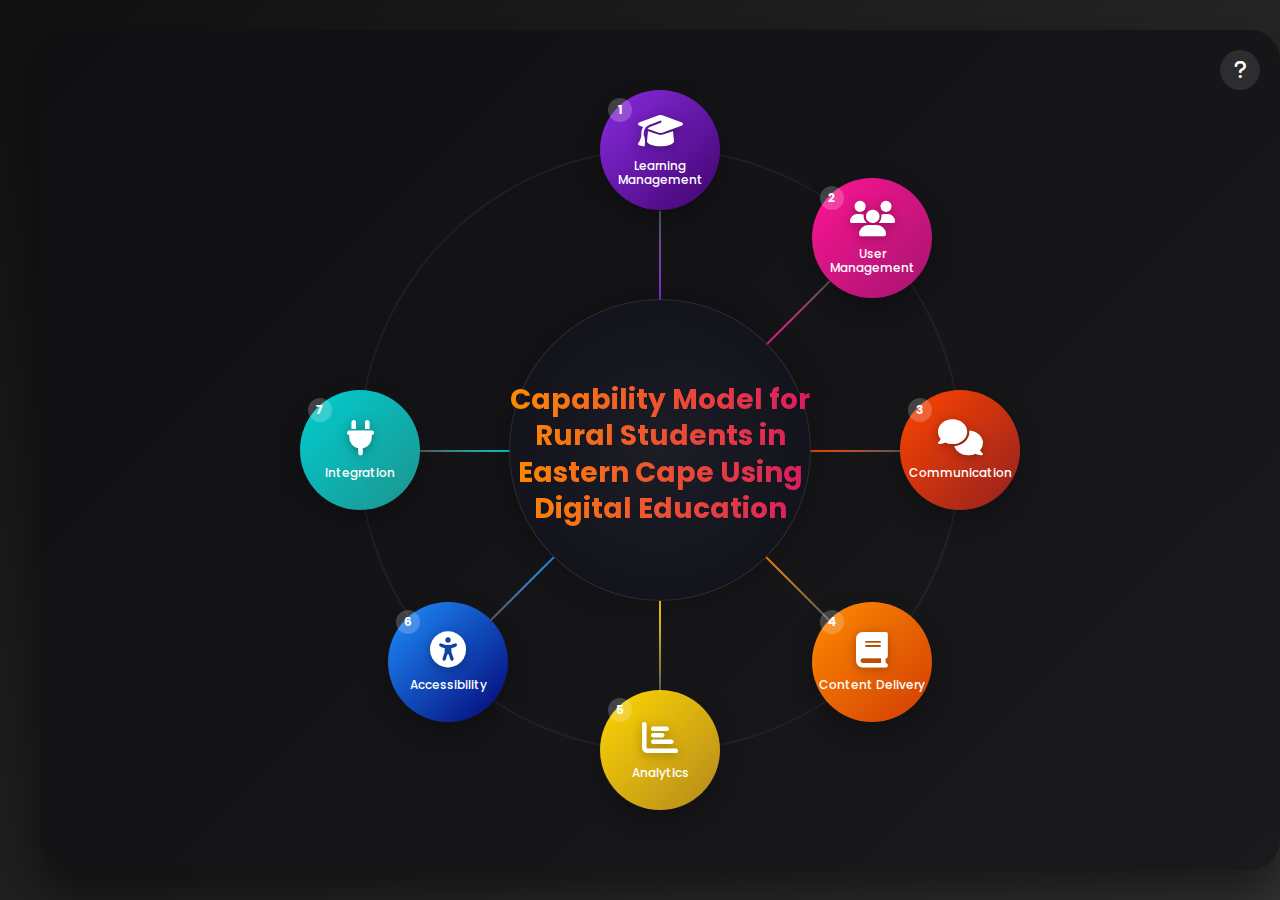
<file: capability-model.html>
<!DOCTYPE html>
<html lang="en">
<head>
  <meta charset="UTF-8">
  <meta name="viewport" content="width=device-width, initial-scale=1.0">
  <title>Digital Education Capability Model</title>
  <link rel="stylesheet" href="https://cdnjs.cloudflare.com/ajax/libs/font-awesome/6.4.0/css/all.min.css">
  <style>
    @import url('https://fonts.googleapis.com/css2?family=Poppins:wght@300;400;500;600;700&display=swap');
    
    :root {
      --purple: #8A2BE2;
      --pink: #FF1493;
      --blue: #1E90FF;
      --green: #00CED1;
      --orange: #FF8C00;
      --yellow: #FFD700;
      --red: #FF4500;
    }
    
    body {
      font-family: 'Poppins', sans-serif;
      margin: 0;
      padding: 0;
      background: linear-gradient(135deg, #111, #333);
      min-height: 100vh;
      display: flex;
      justify-content: center;
      align-items: center;
      color: #fff;
      overflow-x: hidden;
    }
    
    .container {
      max-width: 1200px;
      width: 100%;
      position: relative;
      padding: 20px;
    }
    
    .capability-model {
      position: relative;
      width: 100%;
      height: 800px;
      background: rgba(15, 15, 20, 0.7);
      border-radius: 30px;
      padding: 20px;
      box-shadow: 0 25px 50px rgba(0, 0, 0, 0.5);
      overflow: hidden;
    }
    
    .center-text {
      position: absolute;
      top: 50%;
      left: 50%;
      transform: translate(-50%, -50%);
      text-align: center;
      width: 300px;
      z-index: 5;
    }
    
    .center-text h1 {
      font-size: 28px;
      font-weight: 700;
      margin-bottom: 10px;
      background: linear-gradient(to right, #ff8a00, #da1b60);
      -webkit-background-clip: text;
      -webkit-text-fill-color: transparent;
      line-height: 1.3;
    }
    
    .center-circle {
      position: absolute;
      top: 50%;
      left: 50%;
      transform: translate(-50%, -50%);
      width: 300px;
      height: 300px;
      border-radius: 50%;
      background: radial-gradient(circle, rgba(30, 30, 40, 0.9) 0%, rgba(15, 15, 25, 0.8) 100%);
      box-shadow: 0 0 30px rgba(0, 0, 0, 0.3);
      z-index: 2;
      border: 1px solid rgba(255, 255, 255, 0.1);
    }
    
    .orbital-ring {
      position: absolute;
      top: 50%;
      left: 50%;
      transform: translate(-50%, -50%);
      width: 600px;
      height: 600px;
      border-radius: 50%;
      border: 2px solid rgba(255, 255, 255, 0.05);
      z-index: 1;
    }
    
    .capability {
      position: absolute;
      width: 120px;
      height: 120px;
      border-radius: 50%;
      display: flex;
      flex-direction: column;
      justify-content: center;
      align-items: center;
      cursor: pointer;
      z-index: 3;
      box-shadow: 0 10px 25px rgba(0, 0, 0, 0.3);
      transform: translate(-50%, -50%);
      transition: all 0.3s ease;
    }
    
    .capability:hover {
      transform: translate(-50%, -50%) scale(1.1);
      box-shadow: 0 15px 35px rgba(0, 0, 0, 0.4);
    }
    
    .capability i {
      font-size: 36px;
      margin-bottom: 5px;
      filter: drop-shadow(0 2px 5px rgba(0, 0, 0, 0.3));
    }
    
    .capability-number {
      position: absolute;
      top: 8px;
      left: 8px;
      background: rgba(255, 255, 255, 0.2);
      width: 24px;
      height: 24px;
      border-radius: 50%;
      display: flex;
      justify-content: center;
      align-items: center;
      font-size: 12px;
      font-weight: bold;
    }
    
    .capability-label {
      font-size: 12px;
      font-weight: 500;
      text-align: center;
      margin-top: 5px;
      width: 90%;
      line-height: 1.2;
      padding: 0 5px;
    }
    
    /* Adjusted positions for better spacing and alignment */
    .capability-1 { /* Top */
      top: calc(50% - 300px);
      left: 50%;
      background: linear-gradient(135deg, var(--purple), rgba(75, 0, 130, 0.8));
    }
    .capability-2 { /* Top-Right */
      top: calc(50% - 212px);
      left: calc(50% + 212px);
      background: linear-gradient(135deg, var(--pink), rgba(199, 21, 133, 0.8));
    }
    .capability-3 { /* Right */
      top: 50%;
      left: calc(50% + 300px);
      background: linear-gradient(135deg, var(--red), rgba(178, 34, 34, 0.8));
    }
    .capability-4 { /* Bottom-Right */
      top: calc(50% + 212px);
      left: calc(50% + 212px);
      background: linear-gradient(135deg, var(--orange), rgba(255, 69, 0, 0.8));
    }
    .capability-5 { /* Bottom */
      top: calc(50% + 300px);
      left: 50%;
      background: linear-gradient(135deg, var(--yellow), rgba(218, 165, 32, 0.8));
    }
    .capability-6 { /* Bottom-Left */
      top: calc(50% + 212px);
      left: calc(50% - 212px);
      background: linear-gradient(135deg, var(--blue), rgba(0, 0, 139, 0.8));
    }
    .capability-7 { /* Left */
      top: 50%;
      left: calc(50% - 300px);
      background: linear-gradient(135deg, var(--green), rgba(32, 178, 170, 0.8));
    }
    
    /* Connecting lines container */
    .connector-lines {
      position: absolute;
      top: 0;
      left: 0;
      width: 100%;
      height: 100%;
      z-index: 1;
      pointer-events: none;
    }
    
    .connection-line {
      position: absolute;
      height: 2px;
      background: linear-gradient(to right, rgba(255,255,255,0.3), rgba(255,255,255,0.1));
      transform-origin: 0 50%;
      top: 50%;
      left: 50%;
      z-index: 1;
    }
    
    /* Info Panels */
    .info-panel {
      position: absolute;
      background: rgba(20, 20, 30, 0.95);
      border-radius: 20px;
      box-shadow: 0 20px 40px rgba(0, 0, 0, 0.4);
      padding: 25px;
      width: 300px;
      opacity: 0;
      pointer-events: none;
      transition: all 0.4s ease;
      z-index: 15;
    }
    
    .info-panel.active {
      opacity: 1;
      pointer-events: auto;
    }
    
    .info-panel h3 {
      margin-top: 0;
      font-size: 22px;
      font-weight: 600;
      margin-bottom: 15px;
    }
    
    .info-panel ul {
      padding-left: 20px;
      margin-bottom: 0;
    }
    
    .info-panel li {
      margin-bottom: 12px;
      line-height: 1.6;
    }
    
    .close-btn {
      position: absolute;
      top: 15px;
      right: 15px;
      background: rgba(255, 255, 255, 0.1);
      border: none;
      font-size: 18px;
      cursor: pointer;
      color: #fff;
      width: 30px;
      height: 30px;
      border-radius: 50%;
      display: flex;
      justify-content: center;
      align-items: center;
    }
    
    /* User Guide Section */
    .user-guide {
      position: absolute;
      top: 20px;
      right: 20px;
      background: rgba(255, 255, 255, 0.1);
      border-radius: 50%;
      width: 40px;
      height: 40px;
      display: flex;
      justify-content: center;
      align-items: center;
      cursor: pointer;
      z-index: 20;
      transition: all 0.3s ease;
    }
    
    .user-guide:hover {
      background: rgba(255, 255, 255, 0.2);
      transform: scale(1.1);
    }
    
    .user-guide i {
      font-size: 20px;
    }
    
    .guide-panel {
      position: absolute;
      top: 70px;
      right: 20px;
      background: rgba(20, 20, 30, 0.95);
      border-radius: 15px;
      padding: 20px;
      width: 300px;
      box-shadow: 0 10px 30px rgba(0, 0, 0, 0.5);
      opacity: 0;
      pointer-events: none;
      transition: all 0.3s ease;
      z-index: 20;
    }
    
    .guide-panel.active {
      opacity: 1;
      pointer-events: auto;
    }
    
    .guide-panel h3 {
      margin-top: 0;
      margin-bottom: 15px;
      color: #ff8a00;
    }
    
    .guide-panel ul {
      padding-left: 20px;
      margin-bottom: 0;
    }
    
    .guide-panel li {
      margin-bottom: 10px;
      line-height: 1.5;
      font-size: 14px;
    }
    
    /* Responsive adjustments */
    @media (max-width: 768px) {
      .capability-model {
        height: 600px;
      }
      .orbital-ring {
        width: 450px;
        height: 450px;
      }
      .center-circle {
        width: 250px;
        height: 250px;
      }
      .capability {
        width: 100px;
        height: 100px;
      }
      .capability i {
        font-size: 28px;
      }
      .capability-1 { top: calc(50% - 225px); }
      .capability-2 { top: calc(50% - 159px); left: calc(50% + 159px); }
      .capability-3 { left: calc(50% + 225px); }
      .capability-4 { top: calc(50% + 159px); left: calc(50% + 159px); }
      .capability-5 { top: calc(50% + 225px); }
      .capability-6 { top: calc(50% + 159px); left: calc(50% - 159px); }
      .capability-7 { left: calc(50% - 225px); }
      
      .guide-panel {
        width: 250px;
        right: 10px;
      }
    }
  </style>
</head>
<body>
  <div class="container">
    <div class="capability-model">
      <!-- User Guide Button -->
      <div class="user-guide" id="guideBtn">
        <i class="fas fa-question"></i>
      </div>
      
      <!-- User Guide Panel -->
      <div class="guide-panel" id="guidePanel">
        <h3>How to Use This Model</h3>
        <ul>
          <li><strong>Click</strong> on any colored circle to view detailed capabilities</li>
          <li><strong>Hover</strong> over circles to see them enlarge slightly</li>
          <li><strong>Read</strong> the detailed information that appears in the panel</li>
          <li><strong>Close</strong> panels by clicking the × button or clicking outside</li>
          <li><strong>Explore</strong> all 7 capability areas to understand the full model</li>
          <li><strong>Zoom in</strong> if using a mobile device for better visibility</li>
        </ul>
      </div>
      
      <!-- Central elements -->
      <div class="orbital-ring"></div>
      <div class="center-circle"></div>
      <div class="center-text">
        <h1>Capability Model for Rural Students in Eastern Cape Using Digital Education</h1>
      </div>
      
      <!-- Connecting lines container -->
      <div class="connector-lines" id="connectorLines"></div>
      
      <!-- Capability Icons -->
      <div class="capability capability-1" data-id="1">
        <div class="capability-number">1</div>
        <i class="fas fa-graduation-cap"></i>
        <div class="capability-label">Learning Management</div>
      </div>
      <div class="capability capability-2" data-id="2">
        <div class="capability-number">2</div>
        <i class="fas fa-users"></i>
        <div class="capability-label">User Management</div>
      </div>
      <div class="capability capability-3" data-id="3">
        <div class="capability-number">3</div>
        <i class="fas fa-comments"></i>
        <div class="capability-label">Communication</div>
      </div>
      <div class="capability capability-4" data-id="4">
        <div class="capability-number">4</div>
        <i class="fas fa-book"></i>
        <div class="capability-label">Content Delivery</div>
      </div>
      <div class="capability capability-5" data-id="5">
        <div class="capability-number">5</div>
        <i class="fas fa-chart-bar"></i>
        <div class="capability-label">Analytics</div>
      </div>
      <div class="capability capability-6" data-id="6">
        <div class="capability-number">6</div>
        <i class="fas fa-universal-access"></i>
        <div class="capability-label">Accessibility</div>
      </div>
      <div class="capability capability-7" data-id="7">
        <div class="capability-number">7</div>
        <i class="fas fa-plug"></i>
        <div class="capability-label">Integration</div>
      </div>
      
      <!-- Info Panels -->
      <div class="info-panel" id="panel-1">
        <button class="close-btn">&times;</button>
        <h3>1. Learning Management</h3>
        <ul>
          <li>Course Creation & Management</li>
          <li>Assessment & Evaluation</li>
          <li>Progress Tracking</li>
          <li>Gamification Elements</li>
        </ul>
      </div>
      
      <div class="info-panel" id="panel-2">
        <button class="close-btn">&times;</button>
        <h3>2. User Management</h3>
        <ul>
          <li>Student Enrollment</li>
          <li>Teacher Administration</li>
          <li>Parental Access</li>
          <li>Role-Based Access Control</li>
        </ul>
      </div>
      
      <div class="info-panel" id="panel-3">
        <button class="close-btn">&times;</button>
        <h3>3. Communication</h3>
        <ul>
          <li>Discussion Forums</li>
          <li>Live Chat & Messaging</li>
          <li>Virtual Classrooms</li>
          <li>Group Projects</li>
        </ul>
      </div>
      
      <div class="info-panel" id="panel-4">
        <button class="close-btn">&times;</button>
        <h3>4. Content Delivery</h3>
        <ul>
          <li>Multimedia Lessons</li>
          <li>Resource Repository</li>
          <li>Offline Access</li>
          <li>Local Language Support</li>
        </ul>
      </div>
      
      <div class="info-panel" id="panel-5">
        <button class="close-btn">&times;</button>
        <h3>5. Analytics</h3>
        <ul>
          <li>Performance Dashboards</li>
          <li>Custom Reports</li>
          <li>Attendance Monitoring</li>
          <li>Feedback Collection</li>
        </ul>
      </div>
      
      <div class="info-panel" id="panel-6">
        <button class="close-btn">&times;</button>
        <h3>6. Accessibility</h3>
        <ul>
          <li>Multilingual Support</li>
          <li>Offline Functionality</li>
          <li>UI Accessibility</li>
        </ul>
      </div>
      
      <div class="info-panel" id="panel-7">
        <button class="close-btn">&times;</button>
        <h3>7. Integration</h3>
        <ul>
          <li>Third-Party Tools</li>
          <li>API Access</li>
          <li>Compliance & Standards</li>
        </ul>
      </div>
    </div>
  </div>

  <script>
    document.addEventListener('DOMContentLoaded', function() {
      const container = document.querySelector('.capability-model');
      const centerX = container.offsetWidth / 2;
      const centerY = container.offsetHeight / 2;
      
      // Create connecting lines with precise positioning
      function createConnectingLines() {
        const connectorLines = document.getElementById('connectorLines');
        connectorLines.innerHTML = '';
        
        const capabilities = document.querySelectorAll('.capability');
        const radius = 300; // Increased radius for better spacing
        const centerCircleRadius = 150; // Half of center circle width
        
        capabilities.forEach((cap, i) => {
          const capRect = cap.getBoundingClientRect();
          const modelRect = container.getBoundingClientRect();
          
          // Calculate cap position relative to model
          const capX = capRect.left - modelRect.left + capRect.width/2;
          const capY = capRect.top - modelRect.top + capRect.height/2;
          
          // Calculate angle from center to capability
          const dx = capX - centerX;
          const dy = capY - centerY;
          const angle = Math.atan2(dy, dx);
          
          // Calculate start point (edge of center circle)
          const startX = centerX + centerCircleRadius * Math.cos(angle);
          const startY = centerY + centerCircleRadius * Math.sin(angle);
          
          // Calculate end point (edge of capability circle)
          const endX = capX - (capRect.width/2) * Math.cos(angle);
          const endY = capY - (capRect.height/2) * Math.sin(angle);
          
          // Calculate line length
          const lineLength = Math.sqrt(Math.pow(endX - startX, 2) + Math.pow(endY - startY, 2));
          
          // Create line element
          const line = document.createElement('div');
          line.className = 'connection-line';
          
          // Position and style the line
          line.style.width = `${lineLength}px`;
          line.style.left = `${startX}px`;
          line.style.top = `${startY}px`;
          line.style.transform = `rotate(${angle}rad)`;
          
          // Add gradient based on capability position
          const colors = [
            'var(--purple)',
            'var(--pink)',
            'var(--red)',
            'var(--orange)',
            'var(--yellow)',
            'var(--blue)',
            'var(--green)'
          ];
          line.style.background = `linear-gradient(to right, ${colors[i]}, rgba(255,255,255,0.3))`;
          
          connectorLines.appendChild(line);
        });
      }
      
      // Set up capability click functionality
      const capabilities = document.querySelectorAll('.capability');
      const infoPanels = document.querySelectorAll('.info-panel');
      const closeButtons = document.querySelectorAll('.close-btn');
      
      capabilities.forEach(cap => {
        cap.addEventListener('click', function() {
          const panelId = `panel-${this.getAttribute('data-id')}`;
          const panel = document.getElementById(panelId);
          
          // Hide all panels first
          infoPanels.forEach(p => p.classList.remove('active'));
          
          // Show the selected panel
          panel.classList.add('active');
          
          // Position the panel
          const capRect = this.getBoundingClientRect();
          const modelRect = container.getBoundingClientRect();
          
          panel.style.left = `${capRect.right - modelRect.left + 20}px`;
          panel.style.top = `${capRect.top - modelRect.top}px`;
          
          // Adjust if panel would go off-screen
          if (capRect.right + panel.offsetWidth + 20 > modelRect.right) {
            panel.style.left = `${capRect.left - modelRect.left - panel.offsetWidth - 20}px`;
          }
          if (capRect.top + panel.offsetHeight > modelRect.bottom) {
            panel.style.top = `${modelRect.bottom - modelRect.top - panel.offsetHeight - 20}px`;
          }
        });
      });
      
      // Close buttons
      closeButtons.forEach(btn => {
        btn.addEventListener('click', function() {
          this.closest('.info-panel').classList.remove('active');
        });
      });
      
      // Close panel when clicking outside
      container.addEventListener('click', function(e) {
        if (!e.target.closest('.capability') && !e.target.closest('.info-panel') && 
            !e.target.closest('.user-guide') && !e.target.closest('.guide-panel')) {
          infoPanels.forEach(p => p.classList.remove('active'));
          document.getElementById('guidePanel').classList.remove('active');
        }
      });
      
      // User guide functionality
      const guideBtn = document.getElementById('guideBtn');
      const guidePanel = document.getElementById('guidePanel');
      
      guideBtn.addEventListener('click', function(e) {
        e.stopPropagation();
        guidePanel.classList.toggle('active');
      });
      
      // Initialize
      createConnectingLines();
      window.addEventListener('resize', function() {
        createConnectingLines();
      });
    });
  </script>
</body>
</html>
</file>
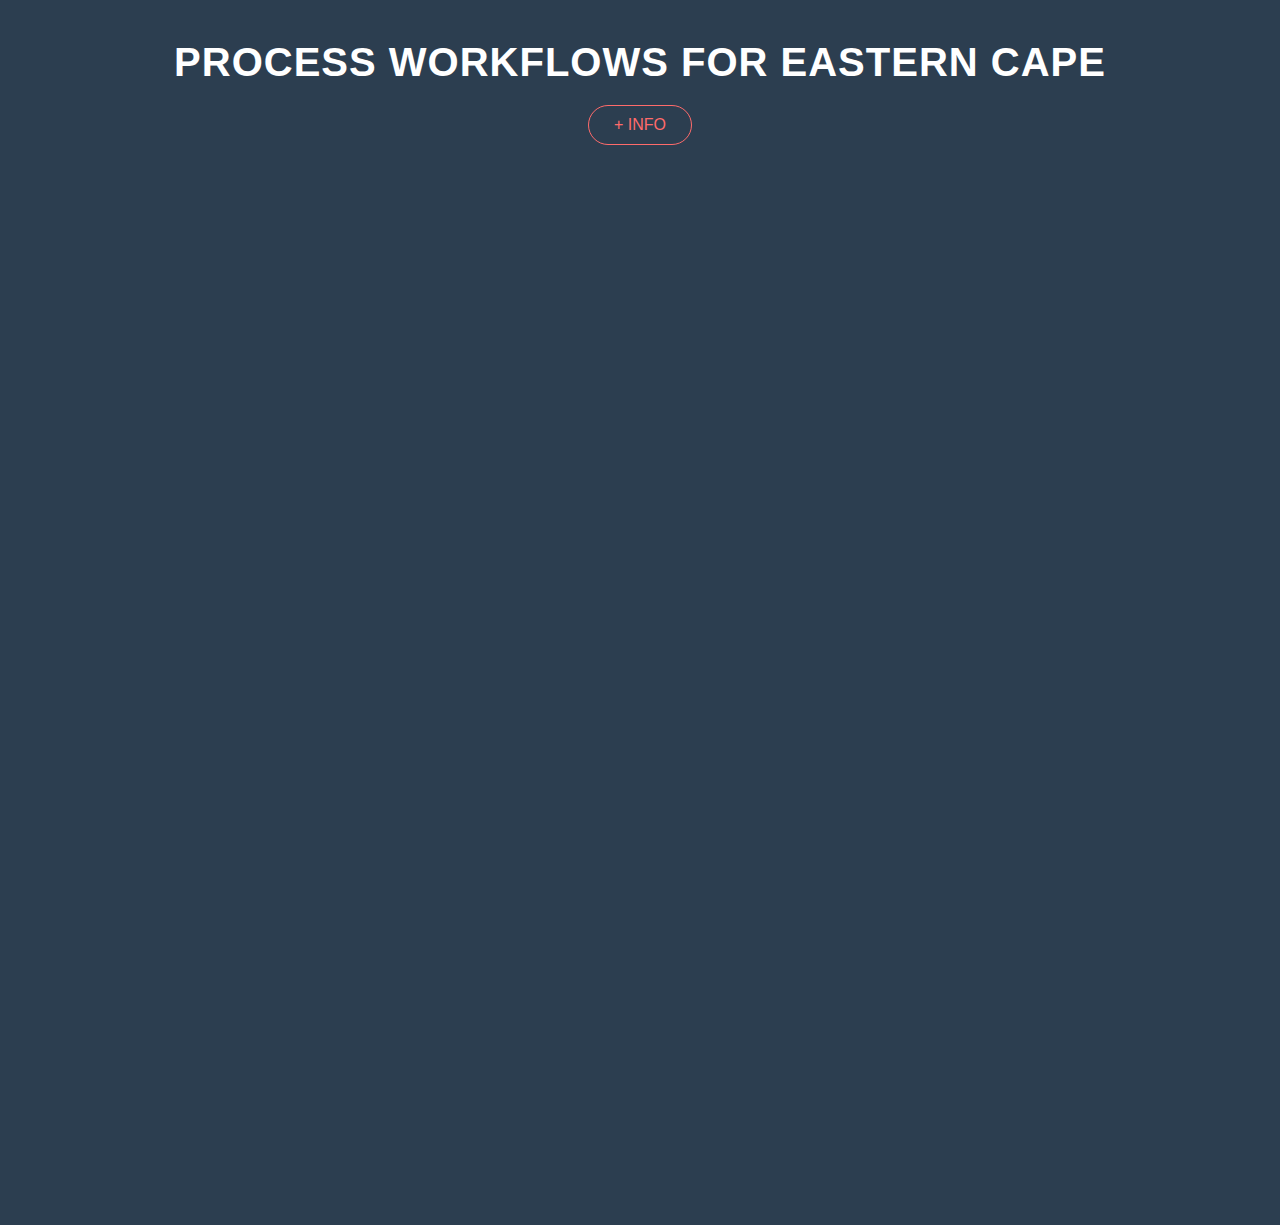
<file: process-workflow.html>
<!DOCTYPE html>
<html lang="en">
<head>
    <meta charset="UTF-8">
    <meta name="viewport" content="width=device-width, initial-scale=1.0">
    <title>Process Workflows for Eastern Cape</title>
    <style>
        * {
            margin: 0;
            padding: 0;
            box-sizing: border-box;
            font-family: 'Segoe UI', Tahoma, Geneva, Verdana, sans-serif;
        }
        
        body {
            background-color: #2c3e50;
            color: #fff;
            min-height: 100vh;
            display: flex;
            flex-direction: column;
            align-items: center;
            padding: 20px;
        }
        
        .header {
            text-align: center;
            margin-bottom: 30px;
            width: 100%;
            padding: 20px 0;
            position: relative;
        }
        
        h1 {
            color: #fff;
            font-size: 2.5rem;
            font-weight: 600;
            margin-bottom: 20px;
            letter-spacing: 1px;
        }
        
        .info-btn {
            background-color: transparent;
            color: #ff6b6b;
            border: 1px solid #ff6b6b;
            border-radius: 25px;
            padding: 10px 25px;
            font-size: 1rem;
            cursor: pointer;
            transition: all 0.3s ease;
            display: inline-flex;
            align-items: center;
            justify-content: center;
        }
        
        .info-btn:hover {
            background-color: rgba(255, 107, 107, 0.1);
            transform: translateY(-2px);
            box-shadow: 0 5px 15px rgba(255, 107, 107, 0.2);
        }
        
        .workflow-container {
            width: 100%;
            max-width: 1000px;
            position: relative;
            margin: 30px 0;
        }
        
        .workflow-step {
            display: flex;
            align-items: center;
            margin-bottom: 40px;
            opacity: 0;
            transform: translateX(-20px);
            transition: all 0.5s ease;
            position: relative;
        }
        
        .workflow-step.active {
            opacity: 1;
            transform: translateX(0);
        }
        
        .step-number {
            background-color: #fff;
            color: #2c3e50;
            width: 150px; /* Increased from 120px */
            height: 150px; /* Increased from 120px */
            border-radius: 50%;
            display: flex;
            flex-direction: column;
            justify-content: center;
            align-items: center;
            font-size: 3.5rem; /* Increased from 3rem */
            font-weight: bold;
            box-shadow: 0 10px 20px rgba(0, 0, 0, 0.2);
            position: relative;
            z-index: 2;
            transition: all 0.3s ease;
            padding: 10px; /* Added padding */
        }
        
        .step-number:hover {
            transform: scale(1.05);
            box-shadow: 0 15px 30px rgba(0, 0, 0, 0.3);
        }
        
        .step-title {
            font-size: 1rem; /* Increased from 0.9rem */
            font-weight: bold;
            text-align: center;
            max-width: 130px; /* Increased from 120px */
            line-height: 1.3; /* Increased from 1.2 */
            margin-top: 8px; /* Increased from 5px */
            word-break: break-word; /* Ensure long words break properly */
        }
        
        .arrow {
            color: #ff6b6b;
            font-size: 2.5rem; /* Increased from 2rem */
            margin: 0 20px; /* Increased from 15px */
            display: flex;
            align-items: center;
            justify-content: center;
        }
        
        .description {
            background-color: #ff6b6b;
            color: white;
            padding: 25px 35px; /* Increased padding */
            border-radius: 30px;
            flex-grow: 1;
            font-size: 1.2rem; /* Increased from 1.1rem */
            position: relative;
            cursor: pointer;
            box-shadow: 0 8px 16px rgba(0, 0, 0, 0.2);
            transition: all 0.3s ease;
            max-width: 70%;
            line-height: 1.5; /* Added for better text spacing */
        }
        
        .description:hover {
            transform: translateY(-5px);
            box-shadow: 0 12px 24px rgba(0, 0, 0, 0.3);
        }
        
        .description.empty {
            background-color: transparent;
            border: 2px dashed rgba(255, 107, 107, 0.5);
            color: rgba(255, 255, 255, 0.8);
        }
        
        .detail-panel {
            position: fixed;
            top: 50%;
            left: 50%;
            transform: translate(-50%, -50%) scale(0.9);
            background-color: #fff;
            color: #333;
            width: 80%;
            max-width: 600px;
            padding: 30px;
            border-radius: 15px;
            box-shadow: 0 20px 40px rgba(0, 0, 0, 0.5);
            z-index: 1000;
            opacity: 0;
            visibility: hidden;
            transition: all 0.3s ease;
        }
        
        .detail-panel.active {
            opacity: 1;
            visibility: visible;
            transform: translate(-50%, -50%) scale(1);
        }
        
        .detail-panel h2 {
            font-size: 1.8rem;
            color: #2c3e50;
            margin-bottom: 20px;
            border-bottom: 2px solid #ff6b6b;
            padding-bottom: 10px;
        }
        
        .detail-panel p {
            font-size: 1.1rem;
            line-height: 1.6;
            margin-bottom: 20px;
        }
        
        .detail-panel ul {
            margin-left: 20px;
            margin-bottom: 20px;
        }
        
        .detail-panel li {
            margin-bottom: 10px;
            font-size: 1.1rem;
        }
        
        .close-btn {
            position: absolute;
            top: 15px;
            right: 15px;
            background: none;
            border: none;
            font-size: 1.5rem;
            cursor: pointer;
            color: #ff6b6b;
            transition: all 0.3s ease;
        }
        
        .close-btn:hover {
            transform: rotate(90deg);
            color: #e74c3c;
        }
        
        .overlay {
            position: fixed;
            top: 0;
            left: 0;
            width: 100%;
            height: 100%;
            background-color: rgba(0, 0, 0, 0.7);
            z-index: 999;
            opacity: 0;
            visibility: hidden;
            transition: all 0.3s ease;
        }
        
        .overlay.active {
            opacity: 1;
            visibility: visible;
        }
        
        .connector {
            position: absolute;
            left: 75px; /* Adjusted for larger circle */
            top: 150px; /* Adjusted for larger circle */
            width: 2px;
            height: 0;
            background-color: rgba(255, 255, 255, 0.3);
            transition: height 1s ease;
        }
        
        @media (max-width: 768px) {
            .workflow-step {
                flex-direction: column;
                align-items: flex-start;
            }
            
            .step-number {
                width: 100px; /* Adjusted from 80px */
                height: 100px; /* Adjusted from 80px */
                font-size: 2.5rem; /* Adjusted from 2rem */
                margin-bottom: 15px;
            }
            
            .step-title {
                font-size: 0.9rem;
                max-width: 100px;
            }
            
            .arrow {
                transform: rotate(90deg);
                margin: 15px 0;
                font-size: 2rem; /* Adjusted for mobile */
            }
            
            .description {
                width: 100%;
                max-width: 100%;
                font-size: 1rem; /* Adjusted for mobile */
                padding: 20px;
            }
            
            .connector {
                left: 50px; /* Adjusted for mobile */
            }
        }
        
        /* Animation classes */
        @keyframes pulse {
            0% { transform: scale(1); }
            50% { transform: scale(1.05); }
            100% { transform: scale(1); }
        }
        
        .pulse {
            animation: pulse 2s infinite;
        }
        
        .highlight {
            box-shadow: 0 0 0 3px #fff, 0 0 0 6px #ff6b6b;
        }
        
        .info-tooltip {
            position: absolute;
            left: 50%;
            transform: translateX(-50%);
            bottom: -70px;
            background-color: #fff;
            color: #333;
            padding: 10px 20px;
            border-radius: 10px;
            font-size: 0.9rem;
            box-shadow: 0 5px 15px rgba(0, 0, 0, 0.2);
            opacity: 0;
            visibility: hidden;
            transition: all 0.3s ease;
            max-width: 300px;
            text-align: center;
        }
        
        .info-tooltip.active {
            opacity: 1;
            visibility: visible;
            bottom: -60px;
        }
    </style>
</head>
<body>
    <div class="header">
        <h1>PROCESS WORKFLOWS FOR EASTERN CAPE</h1>
        <button class="info-btn">+ INFO</button>
        <div class="info-tooltip">This interactive workflow shows the key educational processes in Eastern Cape. Click on any step to learn more!</div>
    </div>
    
    <div class="workflow-container">
        <div class="connector"></div>
        
        <div class="workflow-step" data-step="1">
            <div class="step-number">
                1
                <div class="step-title">STUDENT ENROLLMENT</div>
            </div>
            <div class="arrow">→</div>
            <div class="description">ENABLES STUDENTS TO ENROLL TO SCHOOL</div>
        </div>
        
        <div class="workflow-step" data-step="2">
            <div class="step-number">
                2
                <div class="step-title">TEACHER SUPPORT DEVELOPMENT</div>
            </div>
            <div class="arrow">→</div>
            <div class="description">ALLOWS PEER MONITORING PROGRAMS FOR TEACHERS</div>
        </div>
        
        <div class="workflow-step" data-step="3">
            <div class="step-number">
                3
                <div class="step-title">LEARNER SUPPORT</div>
            </div>
            <div class="arrow">→</div>
            <div class="description empty">PROVIDES ACADEMIC AND EMOTIONAL SUPPORT FOR LEARNERS</div>
        </div>
        
        <div class="workflow-step" data-step="4">
            <div class="step-number">
                4
                <div class="step-title">SCHOOL ANNOUNCEMENT</div>
            </div>
            <div class="arrow">→</div>
            <div class="description empty">FACILITATES COMMUNICATION ACROSS THE SCHOOL COMMUNITY</div>
        </div>
        
        <div class="workflow-step" data-step="5">
            <div class="step-number">
                5
                <div class="step-title">LEARNER FEEDBACKS</div>
            </div>
            <div class="arrow">→</div>
            <div class="description empty">COLLECTS AND PROCESSES FEEDBACK FROM STUDENTS</div>
        </div>
    </div>
    
    <div class="overlay"></div>
    
    <div class="detail-panel" data-step="1">
        <button class="close-btn">×</button>
        <h2>STUDENT ENROLLMENT</h2>
        <p>The enrollment process enables students to officially register for education in Eastern Cape schools. This essential first step connects students to the educational system.</p>
        <h3>Key Features:</h3>
        <ul>
            <li>Online and in-person registration options</li>
            <li>Document verification system</li>
            <li>Automatic placement recommendations</li>
            <li>Parent/guardian portal access</li>
            <li>Integration with student information systems</li>
        </ul>
        <p>The enrollment system serves as the foundation for all other educational processes, ensuring accurate student records and appropriate class placement.</p>
    </div>
    
    <div class="detail-panel" data-step="2">
        <button class="close-btn">×</button>
        <h2>TEACHER SUPPORT DEVELOPMENT</h2>
        <p>This program facilitates professional growth among educators through collaborative learning and mentorship opportunities.</p>
        <h3>Program Components:</h3>
        <ul>
            <li>Peer observation and feedback sessions</li>
            <li>Collaborative lesson planning workshops</li>
            <li>Professional learning communities</li>
            <li>Best practice sharing forums</li>
            <li>Data-driven instructional improvement</li>
        </ul>
        <p>Teacher support development is crucial for maintaining high-quality education and ensuring continuous professional growth among Eastern Cape educators.</p>
    </div>
    
    <div class="detail-panel" data-step="3">
        <button class="close-btn">×</button>
        <h2>LEARNER SUPPORT</h2>
        <p>A comprehensive framework designed to address the academic, social, and emotional needs of students in Eastern Cape schools.</p>
        <h3>Support Services:</h3>
        <ul>
            <li>Remedial instruction and academic interventions</li>
            <li>Counseling and psychological support</li>
            <li>Special needs accommodation</li>
            <li>After-school tutoring programs</li>
            <li>Behavior support and positive discipline</li>
        </ul>
        <p>Effective learner support systems help ensure that all students have the opportunity to succeed regardless of their individual challenges.</p>
    </div>
    
    <div class="detail-panel" data-step="4">
        <button class="close-btn">×</button>
        <h2>SCHOOL ANNOUNCEMENT</h2>
        <p>A multi-channel communication system that keeps all stakeholders informed about important information, events, and updates.</p>
        <h3>Communication Channels:</h3>
        <ul>
            <li>Digital notification system</li>
            <li>SMS alerts for urgent communications</li>
            <li>School website updates</li>
            <li>Parent-teacher communication portal</li>
            <li>Community bulletin boards and newsletters</li>
        </ul>
        <p>Effective communication is essential for maintaining strong relationships between schools, families, and the broader community.</p>
    </div>
    
    <div class="detail-panel" data-step="5">
        <button class="close-btn">×</button>
        <h2>LEARNER FEEDBACKS</h2>
        <p>A structured system for collecting, analyzing, and responding to student feedback about their educational experience.</p>
        <h3>Feedback Mechanisms:</h3>
        <ul>
            <li>Regular student surveys and questionnaires</li>
            <li>Focus group discussions</li>
            <li>Anonymous suggestion systems</li>
            <li>Student representative councils</li>
            <li>Data analysis and response protocols</li>
        </ul>
        <p>Student feedback is invaluable for continuous improvement of teaching methods, curriculum design, and school culture.</p>
    </div>
    
    <script>
        document.addEventListener('DOMContentLoaded', function() {
            const steps = document.querySelectorAll('.workflow-step');
            const infoBtn = document.querySelector('.info-btn');
            const infoTooltip = document.querySelector('.info-tooltip');
            const overlay = document.querySelector('.overlay');
            const detailPanels = document.querySelectorAll('.detail-panel');
            const closeButtons = document.querySelectorAll('.close-btn');
            const connector = document.querySelector('.connector');
            
            // Animate steps sequentially
            function animateSteps() {
                steps.forEach((step, index) => {
                    setTimeout(() => {
                        step.classList.add('active');
                        if (index < steps.length - 1) {
                            if (index === 0) {
                                connector.style.height = `${(steps.length - 1) * 190}px`; /* Adjusted for larger circles */
                            }
                        }
                    }, 300 * (index + 1));
                });
            }
            
            // Initialize animation
            setTimeout(animateSteps, 500);
            
            // Handle info button
            infoBtn.addEventListener('mouseenter', () => {
                infoTooltip.classList.add('active');
            });
            
            infoBtn.addEventListener('mouseleave', () => {
                infoTooltip.classList.remove('active');
            });
            
            // Handle step clicks
            steps.forEach(step => {
                step.addEventListener('click', () => {
                    const stepNumber = step.getAttribute('data-step');
                    const detailPanel = document.querySelector(`.detail-panel[data-step="${stepNumber}"]`);
                    
                    if (detailPanel) {
                        overlay.classList.add('active');
                        detailPanel.classList.add('active');
                        
                        // Add highlighting effect
                        const stepNumberElement = step.querySelector('.step-number');
                        stepNumberElement.classList.add('highlight');
                        
                        // Remove highlight when panel closes
                        const removeHighlight = () => {
                            stepNumberElement.classList.remove('highlight');
                        };
                        
                        overlay.addEventListener('click', removeHighlight, { once: true });
                        detailPanel.querySelector('.close-btn').addEventListener('click', removeHighlight, { once: true });
                    }
                });
            });
            
            // Close detail panels
            closeButtons.forEach(button => {
                button.addEventListener('click', () => {
                    overlay.classList.remove('active');
                    detailPanels.forEach(panel => {
                        panel.classList.remove('active');
                    });
                });
            });
            
            overlay.addEventListener('click', () => {
                overlay.classList.remove('active');
                detailPanels.forEach(panel => {
                    panel.classList.remove('active');
                });
            });
            
            // Add hover effects
            steps.forEach(step => {
                const stepNumber = step.querySelector('.step-number');
                const description = step.querySelector('.description');
                
                stepNumber.addEventListener('mouseenter', () => {
                    stepNumber.classList.add('pulse');
                });
                
                stepNumber.addEventListener('mouseleave', () => {
                    stepNumber.classList.remove('pulse');
                });
                
                description.addEventListener('mouseenter', () => {
                    if (!description.classList.contains('empty')) {
                        description.style.transform = 'translateY(-5px)';
                    }
                });
                
                description.addEventListener('mouseleave', () => {
                    if (!description.classList.contains('empty')) {
                        description.style.transform = 'translateY(0)';
                    }
                });
            });
            
            // Add floating animation to some elements for visual interest
            function addFloatingAnimation() {
                const arrows = document.querySelectorAll('.arrow');
                arrows.forEach((arrow, index) => {
                    arrow.style.animation = `pulse 3s infinite ${index * 0.5}s`;
                });
            }
            
            setTimeout(addFloatingAnimation, 2000);
        });
    </script>
</body>
</html>
</file>
